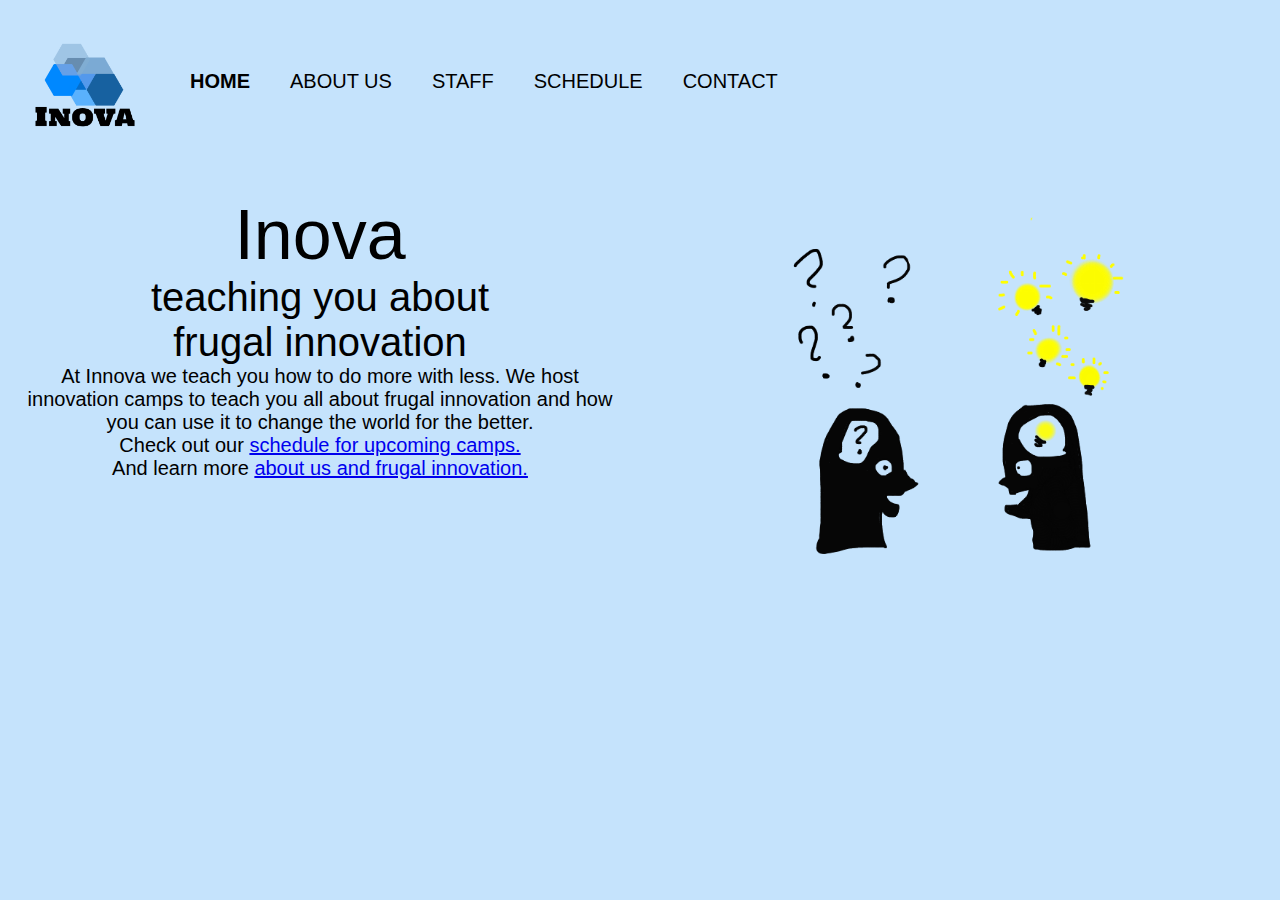
<file: index.html>
<!DOCTYPE html>
<html lang="en">
<head>
  <title>Inova</title>
  <meta charset="UTF-8">
  <link rel="stylesheet" type="text/css" href="style.css">
  <meta name="viewport" content="width=device-width, initial-scale=1.0">
</head>

<body>
  <nav>
    <ul>
      <li><a href="index.html"><img class="logo" src="logo.png" alt="Logo" width="130" height="130"></a></li>
      <li class="button"><a class="active" href="index.html">HOME</a></li>
      <li class="button"><a href="about.html">ABOUT US</a></li>
      <li class="button"><a href="staff.html">STAFF</a></li>
      <li class="button"><a href="schedule.html">SCHEDULE</a></li>
      <li class="button"><a href="contact.html">CONTACT</a></li>
    </ul>
  </nav>
  <main>

    <div class="flex-container">
      <div class="flex-left">
    <p class="big-text">Inova<br>
    <p class="medium-text"> teaching you about<br>
    frugal innovation<br></p>
    <p class="small-text"> At Innova we teach you how to do more with less.
        We host innovation camps to teach you all about frugal innovation 
        and how you can use it to change the world for the better. <br>
      Check out our <a href="schedule.html"> schedule for upcoming camps.</a><br>
        And learn more <a href="about.html"> about us and frugal innovation.</a><br>
        </div>
        <div class="flex-right">
          <img src="frugal.png" alt="learning ideas" width="500" height="auto">
          </div>
      </div>
  
  </main>

</body>

</html>
</file>
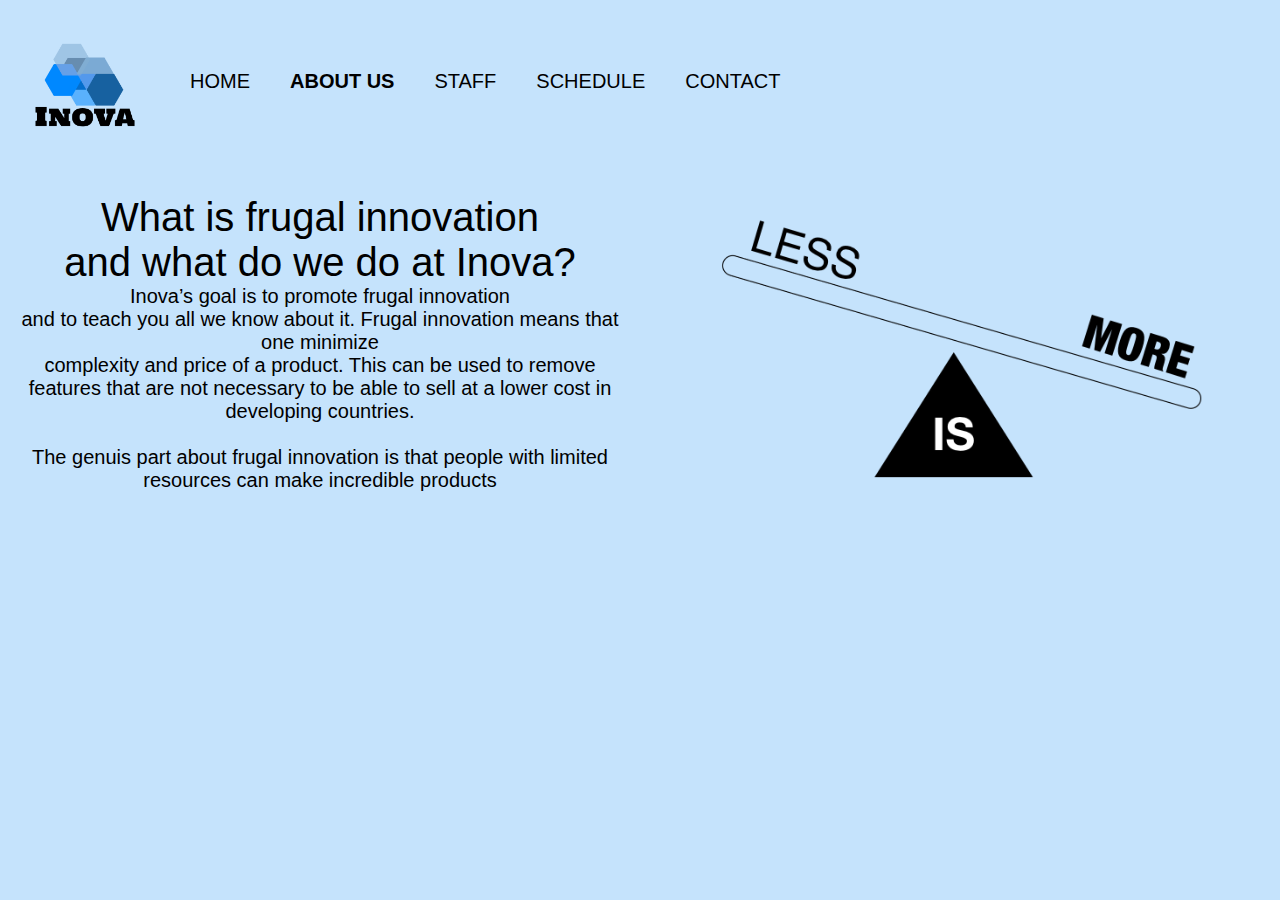
<file: about.html>
<!DOCTYPE html>
<html lang="en">
<head>
  <title>Inova</title>
  <meta charset="UTF-8">
  <link rel="stylesheet" type="text/css" href="style.css">
  <meta name="viewport" content="width=device-width, initial-scale=1.0">
</head>

<body>
  <nav>
    <ul>
      <li><a href="index.html"><img class="logo" src="logo.png" alt="Logo" width="130" height="130"></a></li>
      <li class="button"><a href="index.html">HOME</a></li>
      <li class="button"><a class="active" href="about.html">ABOUT US</a></li>
      <li class="button"><a href="staff.html">STAFF</a></li>
      <li class="button"><a href="schedule.html">SCHEDULE</a></li>
      <li class="button"><a href="contact.html">CONTACT</a></li>
    </ul>
  </nav>
  <main>
    <div class="flex-container">
      <div class="flex-left">
          <p class="medium-text"> What is frugal innovation<br>
           and what do we do at Inova?<br>
    <p class="small-text"> Inova’s goal is to promote frugal innovation <br>
and to teach you all we know about it. Frugal innovation means that one minimize <br>
complexity and price of a product. This can be used to remove features that are not necessary
 to be able to sell at a lower cost in developing countries. <br><br>
The genuis part about frugal innovation is that people with limited resources can make incredible products<br>
        </div>
      <div class="flex-right">
        <img src="lessismore.png" alt="Less is more" width="500", height="auto">
      </div>
    </div>
      
        
      

  </main>

</body>

</html>
</file>
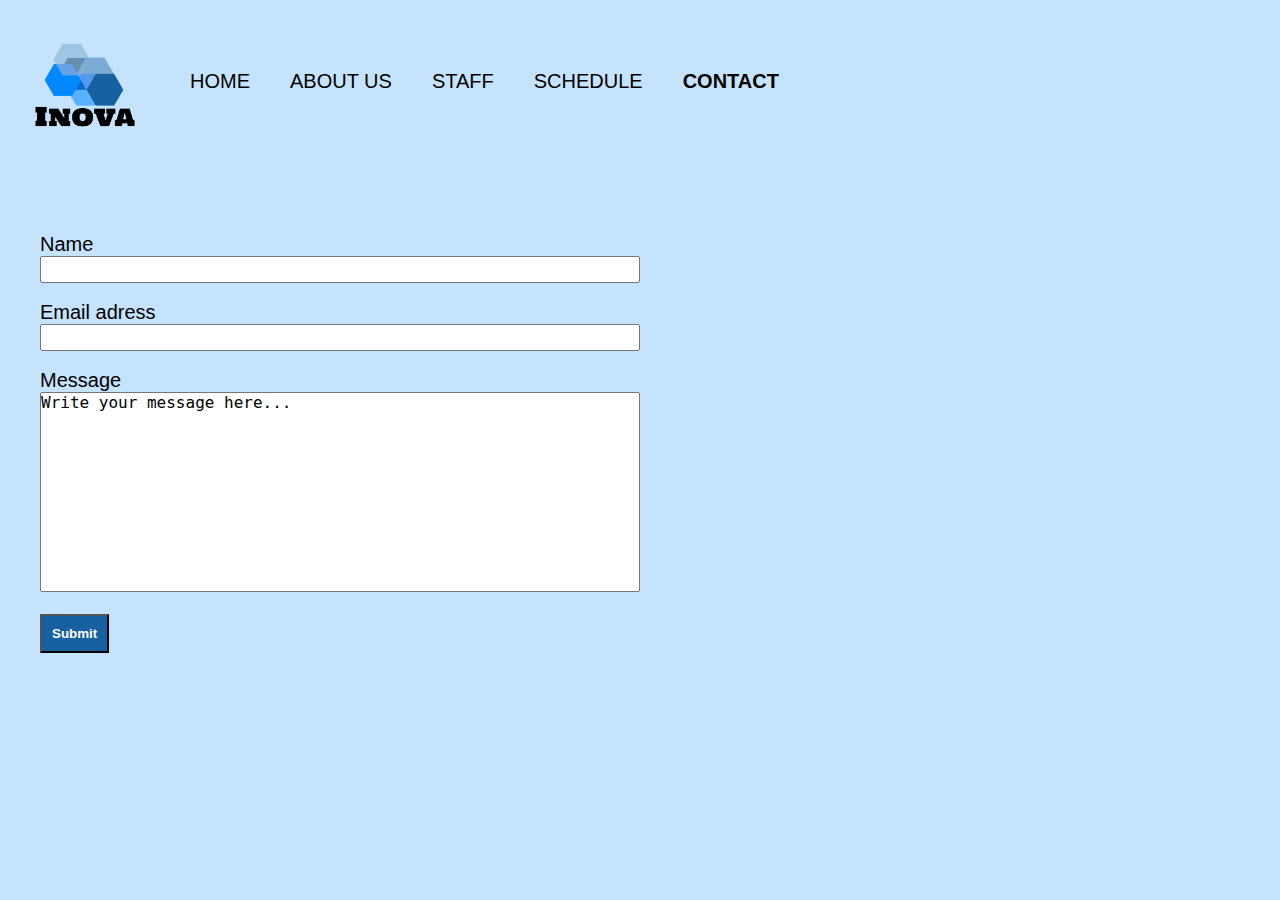
<file: contact.html>
<!DOCTYPE html>
<html lang="en">
<head>
  <title>Inova</title>
  <meta charset="UTF-8">
  <link rel="stylesheet" type="text/css" href="style.css">
  <meta name="viewport" content="width=device-width, initial-scale=1.0">
</head>

<body>
  <nav>
    <ul>
      <li><a href="index.html"><img class="logo" src="logo.png" alt="Logo" width="130" height="130"></a></li>
      <li class="button"><a href="index.html">HOME</a></li>
      <li class="button"><a href="about.html">ABOUT US</a></li>
      <li class="button"><a href="staff.html">STAFF</a></li>
      <li class="button"><a href="schedule.html">SCHEDULE</a></li>
      <li class="button"><a class="active" href="contact.html">CONTACT</a></li>
    </ul>
  </nav>
  <main>
    </br>
    <div id="contactDiv">
      <label for="name" class="small-text">Name</label></br>
      <input class="small-text" name="name" id="name" type="text"></br></br>

      <label for="email" class="small-text">Email adress</label></br>
      <input class="small-text" name="email" id="email" type="text"></br></br>

       <p class="small-text" name="message" id="message">Message</p>
       <label for "message"><textarea>Write your message here...</textarea></label></br></br>
       <button class="submitBtn" ><strong>Submit</strong></button>
    </div>
  </main>

</body>

</html>
</file>
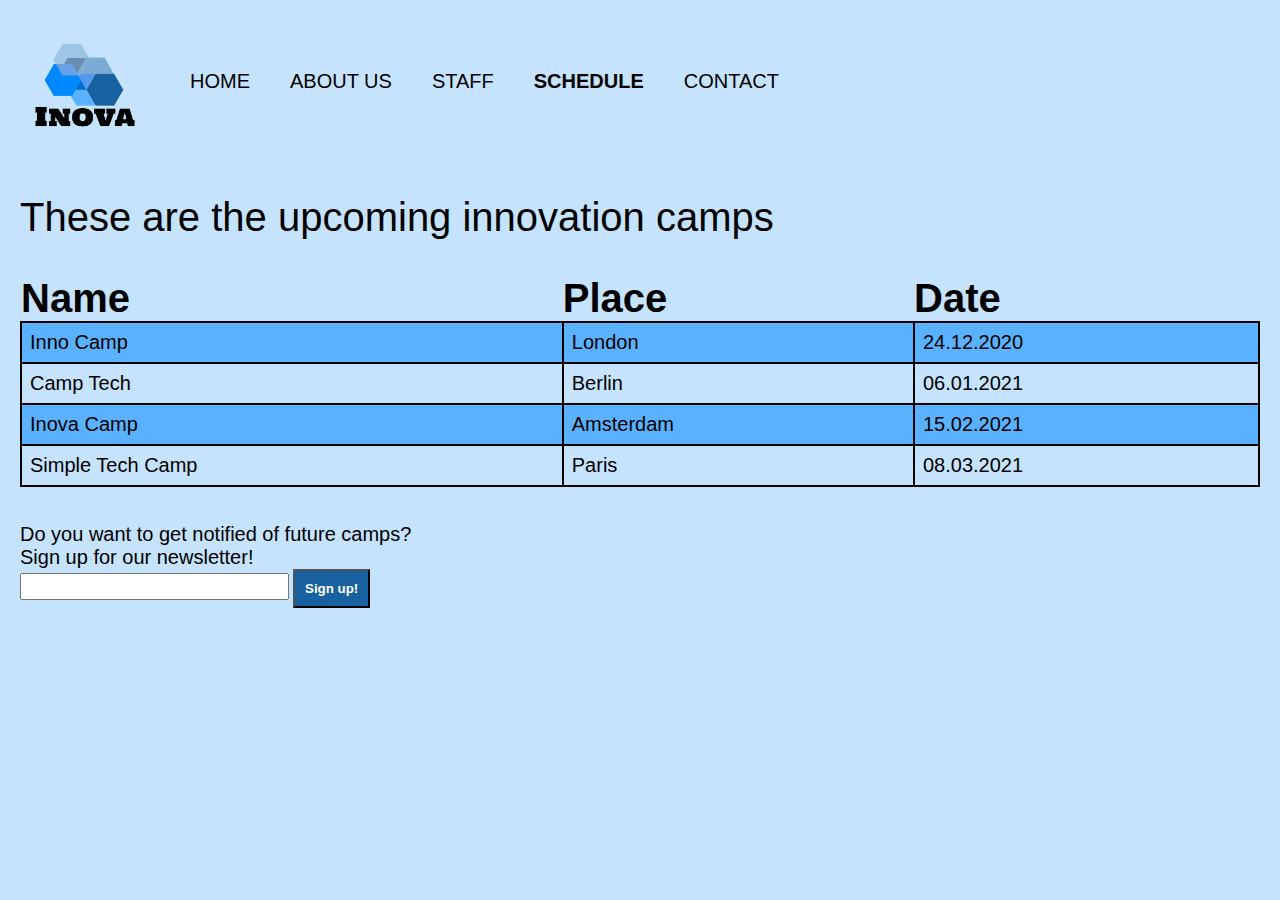
<file: schedule.html>
<!DOCTYPE html>
<html lang="en">
<head>
  <title>Inova</title>
  <meta charset="UTF-8">
  <link rel="stylesheet" type="text/css" href="style.css">
  <meta name="viewport" content="width=device-width, initial-scale=1.0">
</head>

<body>
  <nav>
    <ul>
      <li><a href="index.html"><img class="logo" src="logo.png" alt="Logo" width="130" height="130"></a></li>
      <li class="button"><a href="index.html">HOME</a></li>
      <li class="button"><a href="about.html">ABOUT US</a></li>
      <li class="button"><a href="staff.html">STAFF</a></li>
      <li class="button"><a class="active" href="schedule.html">SCHEDULE</a></li>
      <li class="button"><a href="contact.html">CONTACT</a></li>
    </ul>
  </nav>
  <main>
    <div id="scheduleDiv">
        <p class="medium-text">These are the upcoming innovation camps</p></br></br>
        <table id="schedule">
            <tr class="medium-text">
                <th>Name</th>
                <th>Place</th>
                <th>Date</th>
            </tr>
            <tr class="small-text">
                <td>Inno Camp</td>
                <td>London</td>
                <td>24.12.2020</td>
            </tr>
            <tr class="small-text">
                <td>Camp Tech</td>
                <td>Berlin</td>
                <td>06.01.2021</td>
            </tr>
            <tr class="small-text">
                <td>Inova Camp</td>
                <td>Amsterdam</td>
                <td>15.02.2021</td>
            </tr>
            <tr class="small-text">
                <td>Simple Tech Camp</td>
                <td>Paris</td>
                <td>08.03.2021</td>
            </tr>
        </table></br></br>
        <p class="small-text">Do you want to get notified of future camps?</br></p>
        <label for="newsletter" class="small-text"> Sign up for our newsletter!</label></br>
        <input class="small-text" name="newsletter" id="newsletter" type="text">
        <button class="submitBtn" ><strong>Sign up!</strong></button>
    </div>
  </main>

</body>

</html>
</file>
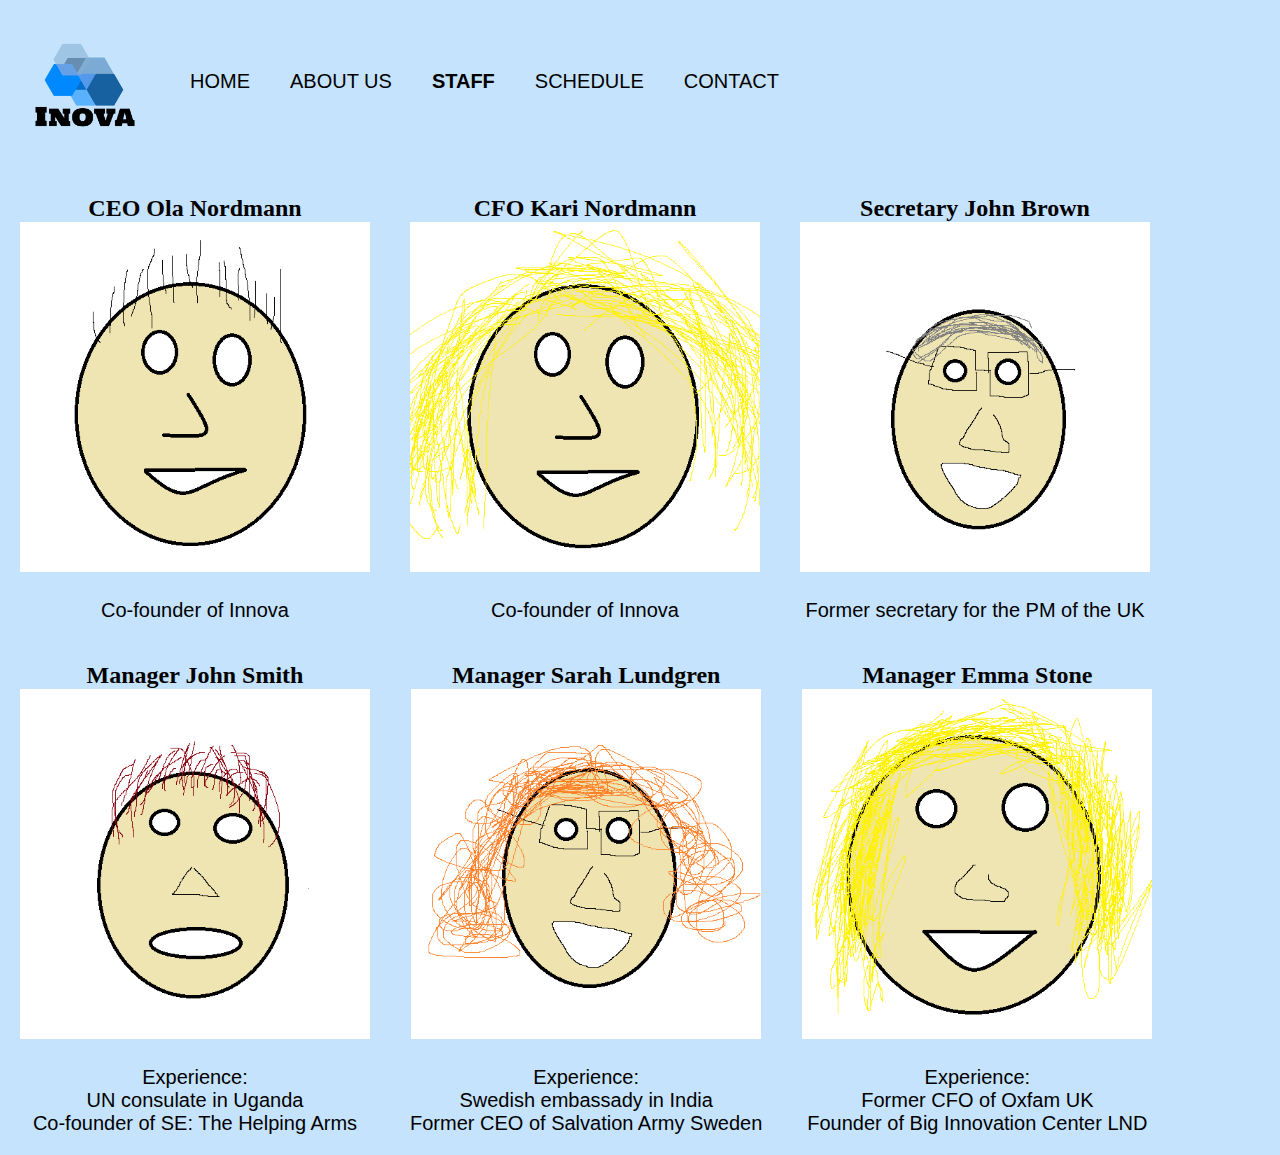
<file: staff.html>
<!DOCTYPE html>
<html lang="en">
<head>
  <title>Inova</title>
  <meta charset="UTF-8">
  <link rel="stylesheet" type="text/css" href="style.css">
  <meta name="viewport" content="width=device-width, initial-scale=1.0">
</head>

<body>
  <nav>
    <ul>
      <li><a href="index.html"><img class="logo" src="logo.png" alt="Logo" width="130" height="130"></a></li>
      <li class="button"><a href="index.html">HOME</a></li>
      <li class="button"><a href="about.html">ABOUT US</a></li>
      <li class="button"><a class="active" href="staff.html">STAFF</a></li>
      <li class="button"><a href="schedule.html">SCHEDULE</a></li>
      <li class="button"><a href="contact.html">CONTACT</a></li>
    </ul>
  </nav>
  <main>
    <div class="staff" width="350px" height="auto">
      <h2>CEO Ola Nordmann</h2>
      <img src="person1.png" alt="Photo of Ceo Ola Nordmann" width="350px" height="auto">
      <p class="small-text">
      </br>Co-founder of Innova</p>
    </div>

  <div class="staff" >
    <h2>CFO Kari Nordmann</h2>
    <img src="person2.png" alt="Photo of CFO Jenny Skavland" width="350px" height="auto">
    <p class="small-text" width="350px" height="auto">
    </br>Co-founder of Innova </p>
  </div>

  <div class="staff">
    <h2>Secretary John Brown</h2>
    <img src="person3.png" alt="Photo of Secretary John Brown" width="350px" height="auto">
    <p class="small-text" width="350px" height="auto">
    </br>Former secretary for the PM of the UK</br>
      </p>
      
  </div>

  <div class="staff">
    <h2>Manager John Smith</h2>
    <img src="person4.png" alt="Photo of Manger John Smith" width="350px" height="auto">
    <p class="small-text">
    </br>Experience:</br> UN consulate in Uganda<br>
    Co-founder of SE: The Helping Arms</p>
  </div>

  <div class="staff">
    <h2>Manager Sarah Lundgren</h2>
    <img src="person5.png" alt="Photo of Manager Sarah Lundgren" width="350px" height="auto">
    <p class="small-text">
    </br>Experience:</br> Swedish embassady in India</br>
    Former CEO of Salvation Army Sweden </p>
  </div>

  <div class="staff">
    <h2>Manager Emma Stone</h2>
    <img src="person6.png" alt="Photo of Secretary Emma Stone" width="350px" height="auto">
    <p class="small-text">
    </br>Experience:</br> Former CFO of Oxfam UK</br>
      Founder of Big Innovation Center LND </p>
  </div>
  </main>

</body>

</html>
</file>
<file: style.css>
* {
  box-sizing: border-box;
  margin: 0;
  padding: 0;
}
body {
  background-color: #c5e3fc;
}
ul {
  list-style-type: none;
  overflow: hidden;
}
li {
  float: left;
}
li a{
  display: block;
  color: black;
  text-decoration: none;
  font-family: tahoma, sans-serif;
  font-size: 20px;
  padding: 20px;
  text-align: center;
}
.button {
  margin-top: 50px;
}
li a:hover {
  color: grey;
}
.active {
  font-weight: bold;
}
.logo {
  padding: 10px;
}

main {
  margin-bottom: 50px;
}

img {
  max-width: 100%;
  height: auto;
}
/* flex-container index */

.flex-container {
  display: flex;
  flex-direction: row;
}
.flex-left {
  flex: 50%;
  margin: 20px;
  text-align: center;
}
.flex-right {
  flex: 50%;
  margin: 20px;
  text-align: center;
}



/*    TEKST TYPER  */

.big-text {
  font-family: arial, sans-serif;
  font-size: 70px;
  font-style: bold;
  color: black;

}
.medium-text {
  font-family: arial, sans-serif;
  font-size: 40px;
  color: black;

}
.small-text {
  font-family: arial, sans-serif;
  font-size: 20px;
  color: black;

}
.staff {
float: left;
padding: 20px;
text-align: center;

}

#contactDiv{
    margin: 20px;
    padding: 20px;
}
#name{
    width: 50%;
  
}
#email{
    width: 50%;
}
textarea{
    height:200px;
    width: 50% ;
    font-size:12pt;
    resize: none;
}
.submitBtn{
    background-color: #1761A0;
    color: white;
    padding: 10px;
    cursor: pointer;
}
.submitBtn:hover{
    background-color: #5AB1FD;
    transition: 0.2s;
}
.submitBtn:active{
    background-color: #1761A0;
}

#scheduleDiv{
    margin: auto;

    padding: 20px;

}
#schedule{
    width: 100%;
    border-collapse: collapse;
}
#schedule td{
    border: 2px solid black;
    padding: 8px
}
#schedule tr:nth-child(even){background-color: #5AB1FD}
#schedule th{
    text-align: left;
}

@media screen and (max-width: 800px){
  li {
    float: none;
  }
  .staff {
    float: none;
  }
  .button {
    margin: 0;
  }
  img {
    max-width: 100%;
    height: auto;
  }
  .flex-container {
    flex-direction: column;
  }
  textarea {
    width: 100%;
  }
  #name {
    width: 100%;
  }
  #email {
    width: 100%;
  }
  
}
</file>
